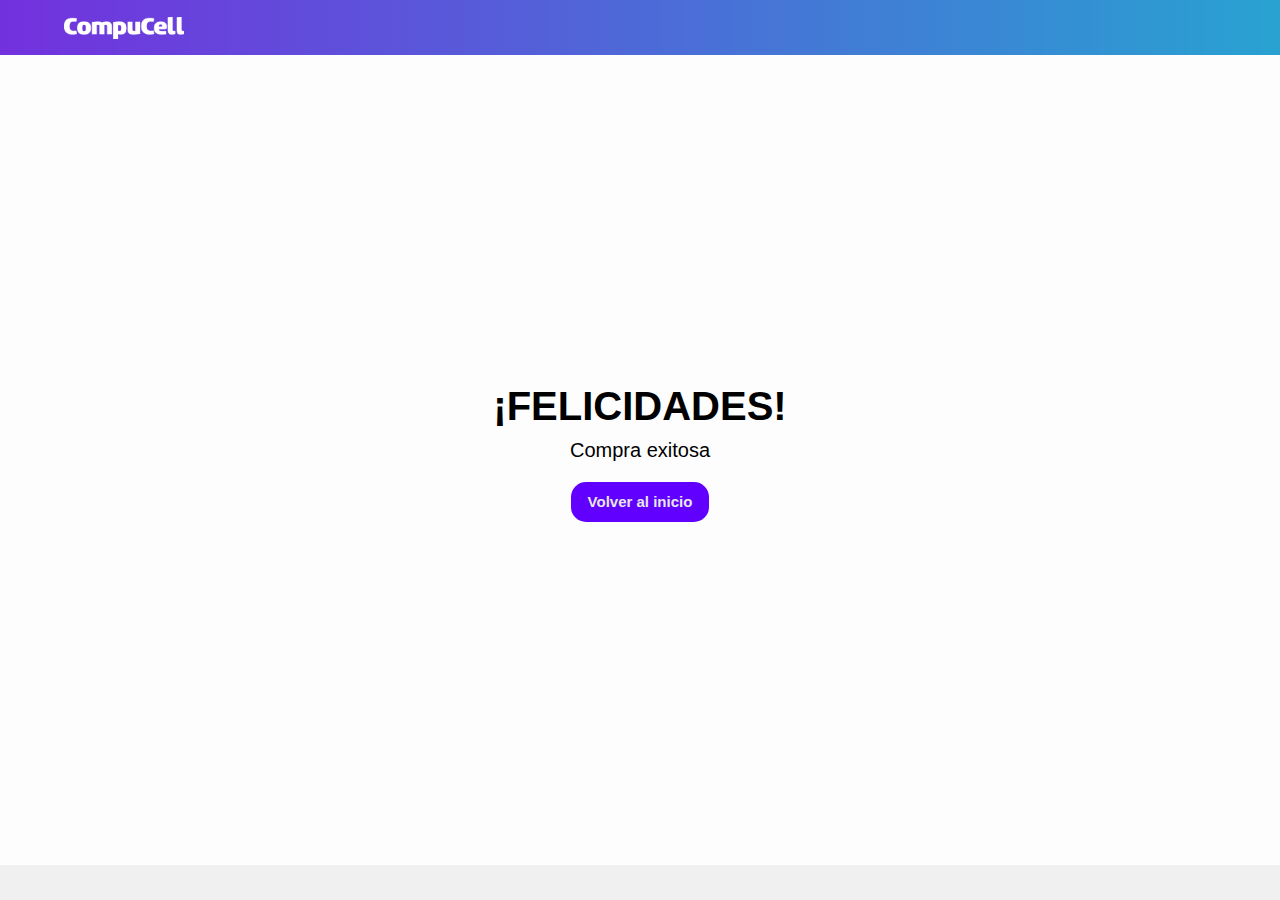
<file: confirmation.html>
<!DOCTYPE html>
<html lang="en">
<head>
    <meta charset="UTF-8">
    <meta name="viewport" content="width=device-width, initial-scale=1.0">
    <link rel="stylesheet" href="main.css">
    <title>Document</title>
</head>
<body>
    <header class="header">
        <div class="container">
            <div class="logo cell">
                <a href="index.html"><img src="src/img/logo.png" alt="logo"></a>
            </div>
        </div>
    </header>
    <div class="successful-purchase">
        <h1>¡FELICIDADES!</h1>
        <p>Compra exitosa</p>
        <button class="buy-articles"><a href="index.html">Volver al inicio</a></button>
    </div>
    
</body>
</html>
</file>
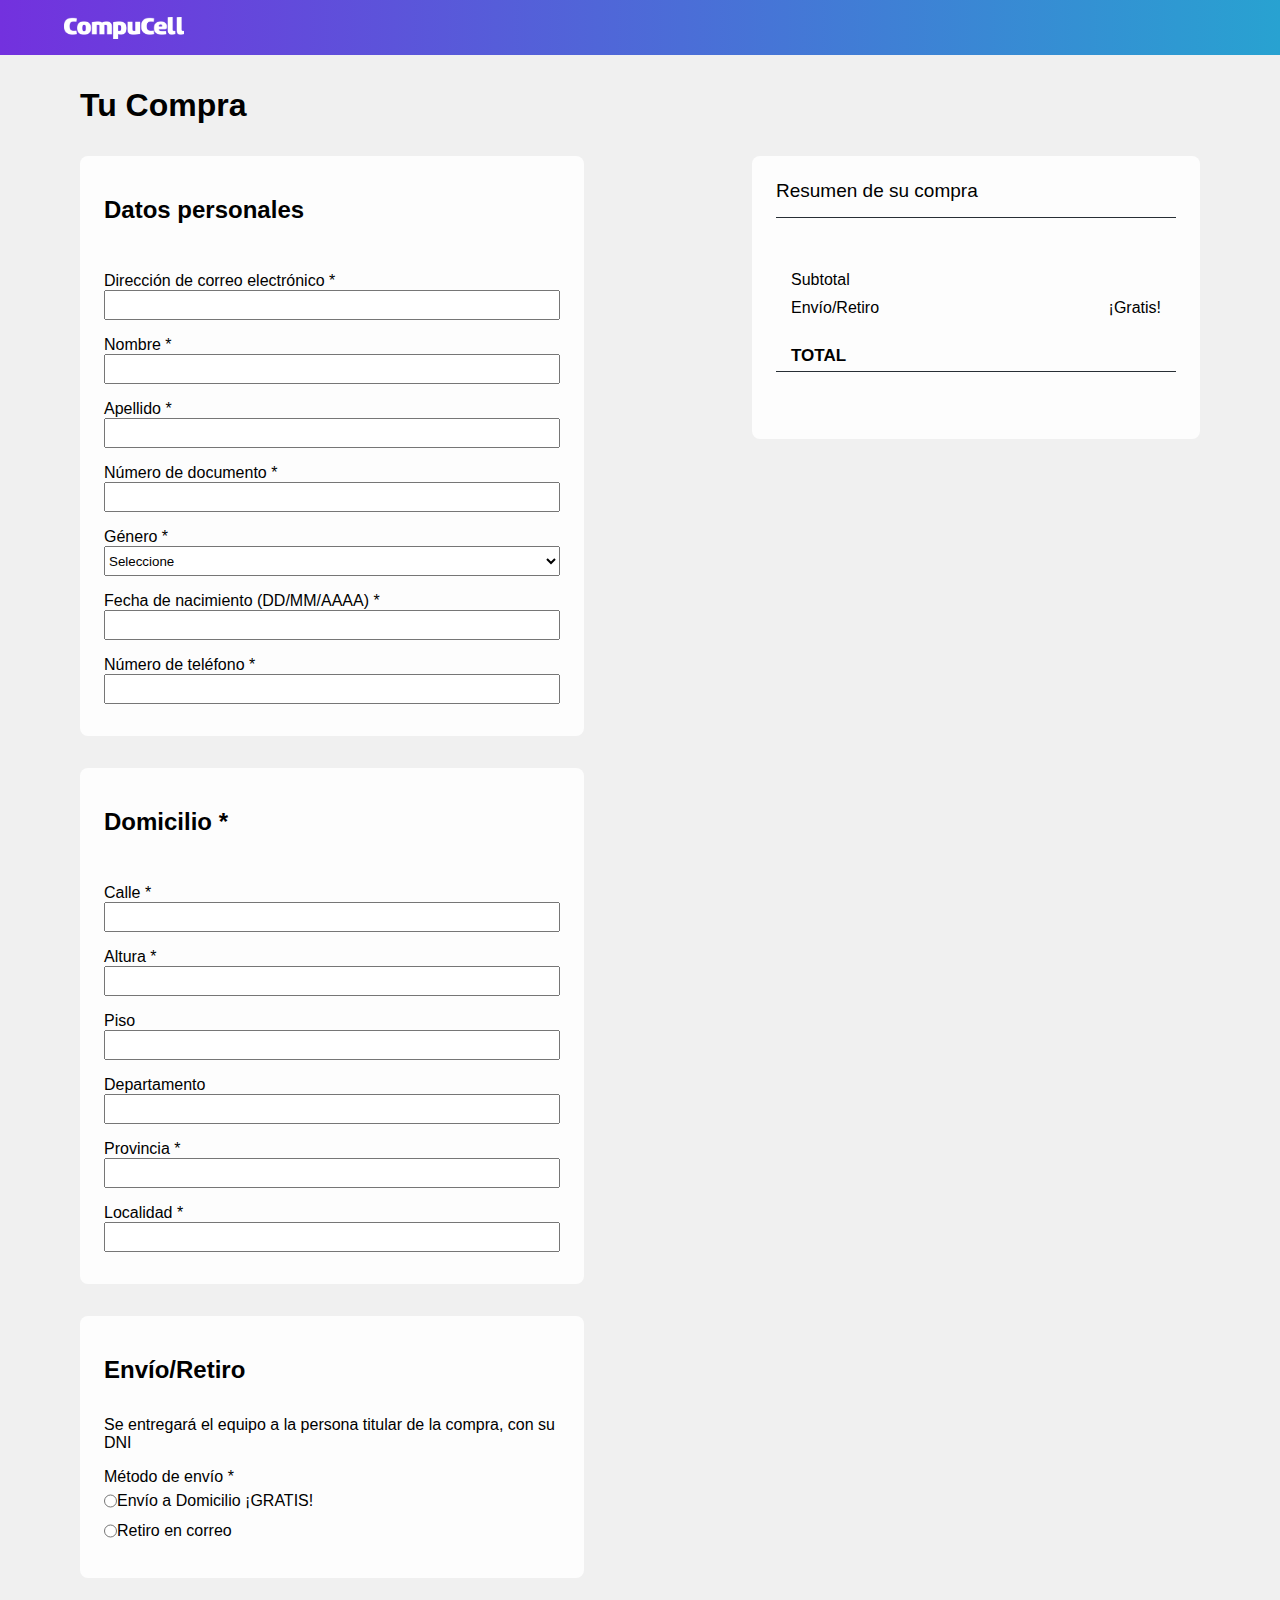
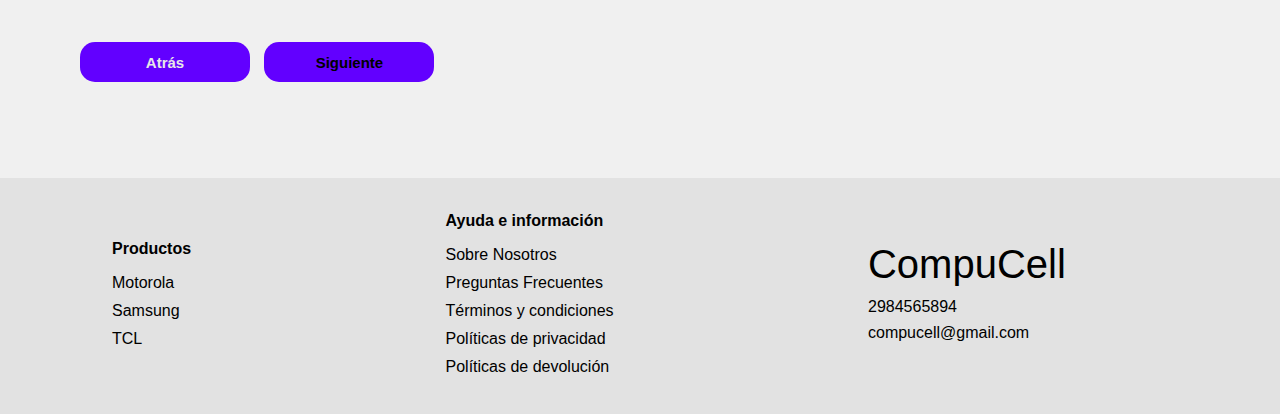
<file: form.html>
<!DOCTYPE html>
<html lang="en">
<head>
    <meta charset="UTF-8">
    <meta name="viewport" content="width=device-width, initial-scale=1.0">
    <link rel="stylesheet" href="main.css">
    <title>Formulario</title>
</head>
<body>
    <header class="header">
        <div class="container">
            <div class="logo cell">
                <a href="index.html"><img src="src/img/logo.png" alt="logo"></a>
            </div>
        </div>
    </header>
    
    <h1 class="resume-summary">Tu Compra</h1>
    <div class="form-container">
        <form id="payment-form">
            <div class="div-form">
                <h2>Datos personales</h2>
                <label for="email">Dirección de correo electrónico *</label>
                <input type="email" id="email" name="email" required>
                <span id="email-error" class="error"></span>
    
                <label for="name">Nombre *</label>
                <input type="text" id="name" name="name" required>
                <span id="name-error" class="error"></span>
    
                <label for="lastname">Apellido *</label>
                <input type="text" id="lastname" name="lastname" required>
                <span id="lastname-error" class="error"></span>
    
                <label for="dni">Número de documento *</label>
                <input type="text" id="dni" name="dni" required>
                <span id="dni-error" class="error"></span>
    
                <label for="gender">Género *</label>
                <select id="gender" name="gender" required>
                    <option value="">Seleccione</option>
                    <option value="male">Masculino</option>
                    <option value="female">Femenino</option>
                    <option value="other">Otro</option>
                </select>
                <span id="gender-error" class="error"></span>
    
                <label for="birth-date">Fecha de nacimiento (DD/MM/AAAA) *</label>
                <input type="text" id="birth-date" name="birth-date" required>
                <span id="birth-date-error" class="error"></span>
    
                <label for="phone">Número de teléfono *</label>
                <input type="tel" id="phone" name="phone" required pattern="[0-9]{10}">
                <span id="phone-error" class="error"></span>
            </div>
            
            <div class="div-form">
                <h2>Domicilio *</h2>
                <label for="street">Calle *</label>
                <input type="text" id="street" name="street" required>
                <span id="street-error" class="error"></span>
    
                <label for="altura">Altura *</label>
                <input type="number" id="altura" name="altura" required>
                <span id="altura-error" class="error"></span>
    
                <label for="floor">Piso </label>
                <input type="text" id="floor" name="floor">
                <span id="floor-error" class="error"></span>
    
                <label for="depto">Departamento </label>
                <input type="text" id="depto" name="depto">
                <span id="depto-error" class="error"></span>
    
                <label for="province">Provincia *</label>
                <input type="text" id="province" name="province" required>
                <span id="province-error" class="error"></span>
    
                <label for="location">Localidad *</label>
                <input type="text" id="location" name="location" required>
                <span id="location-error" class="error"></span>
            </div>
    
            <div class="div-form">
                <h2>Envío/Retiro</h2>
                <div><p>Se entregará el equipo a la persona titular de la compra, con su DNI</p></div>
                <label for="send-method">Método de envío *</label>
                <div>
                    <input type="radio" id="home-delivery" name="send-method" value="domicilio" required> Envío a Domicilio ¡GRATIS!
                </div>
                <div>
                    <input type="radio" id="pickup-mail" name="send-method" value="retiro" required> Retiro en correo
                </div>
                <span id="send-method-error" class="error"></span>
            </div>
            <div>
                <button class="buy-articles" onclick="window.location.href='cart.html'">Atrás</button>
                <button type="submit" id="submit-button">Siguiente</button>
            </div>
        </form>
        <div class="div-summary" id="summary">
            <p class="summary-tittle">Resumen de su compra</p>
            <div>
                <p>Subtotal</p>
                <p id="subtotal"></p>
            </div>
            <div>
                <p>Envío/Retiro</p>
                <p>¡Gratis!</p>
            </div>
            <div class="summary-total-t">
                <p class="summary-total-tittle">Total</p>
                <p id="total"></p>
            </div>
        </div>
    </div>
    <footer>
        <div >
            <p class="guide">Productos</p>
            <ul>
               <li><a href="category.htmlcategory=?Motorola" class="category-list">Motorola</a></li>
               <li><a href="category.html?category=Samsung" class="category-list">Samsung</a></li>
               <li><a href="category.html?category=TCL" class="category-list">TCL</a></li>
            </ul>
        </div> 
        <div >
            <p class="guide">Ayuda e información</p>
            <ul>
               <li><a href="sobre-nosotros.html">Sobre Nosotros</a></li>
               <li><a href="faqs.html">Preguntas Frecuentes</a></li>
               <li><a href="terminos-condiciones.html">Términos y condiciones</a></li>
               <li><a href="politicas-privacidad.html">Políticas de privacidad</a></li> 
               <li><a href="politicas-devolucion.html">Políticas de devolución</a></li> 
            </ul>
        </div>
        <div class="class-footer">
            <div class="footer-contact">
                <p class="name-footer">CompuCell</p>
                <div>
                    <i class="fa-brands fa-instagram" style="color: #000000;"></i>
                    <i class="fa-brands fa-facebook" style="color: #000000;"></i>
                </div>
            </div>
            <p>2984565894</p>
            <p>compucell@gmail.com</p>
        </div>
    </footer>
    
    <script src="js/form.js"></script>
</body>
</html>
</file>
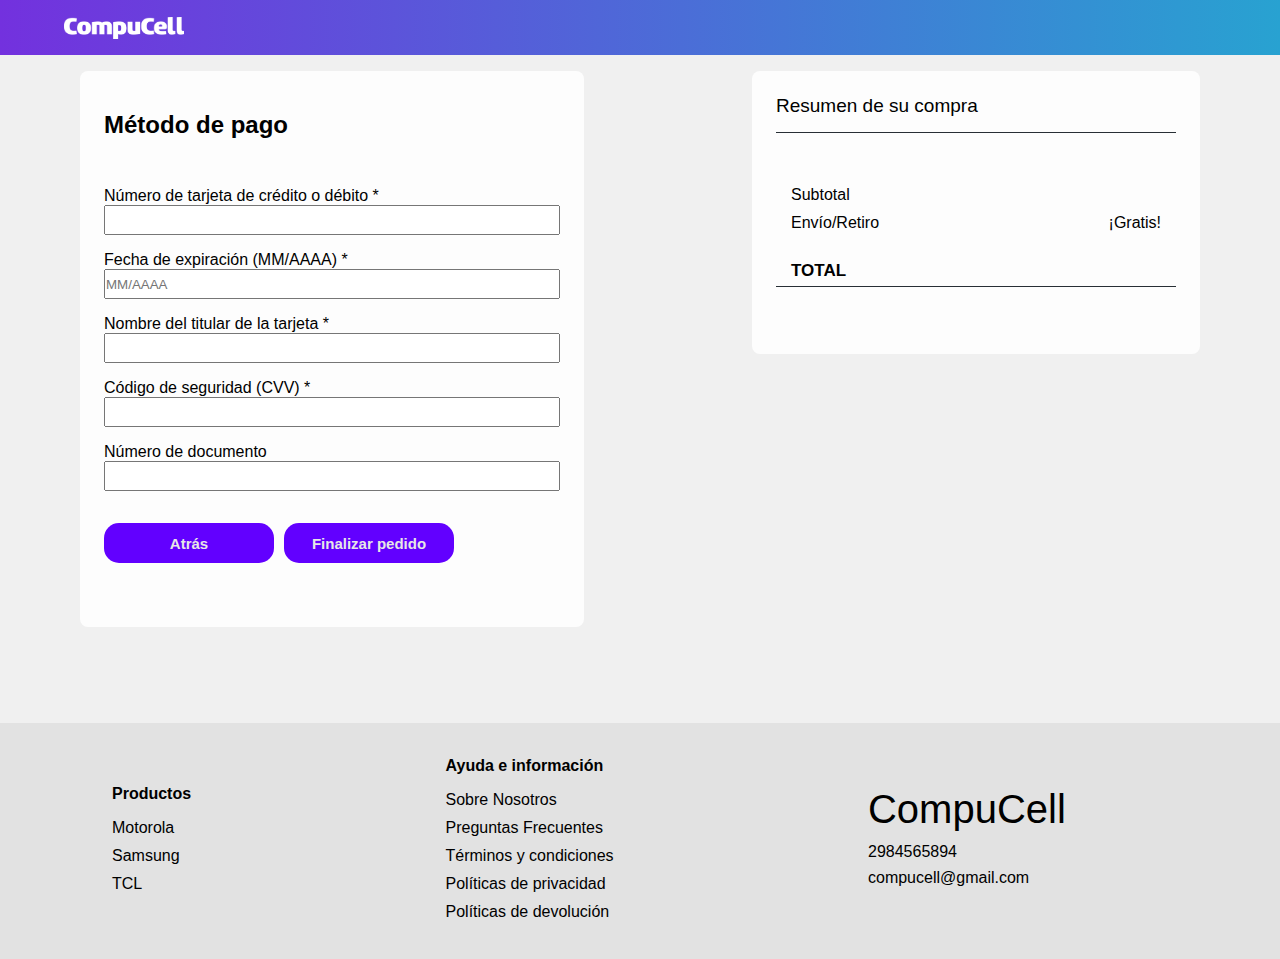
<file: form2.html>
<!DOCTYPE html>
<html lang="en">
<head>
    <meta charset="UTF-8">
    <meta name="viewport" content="width=device-width, initial-scale=1.0">
    <link rel="stylesheet" href="main.css">
    <title>Formulario</title>
</head>
<body>
    <header class="header">
        <div class="container">
            <div class="logo cell">
                <a href="index.html"><img src="src/img/logo.png" alt="logo"></a>
            </div>
        </div>
    </header>
    <div class="form-container">
        <form id="payment-method-form">
            <div class="div-form">
                <h2>Método de pago</h2>
                <label for="card-number">Número de tarjeta de crédito o débito *</label>
                <input type="text" id="card-number" name="card-number" required>
                <span id="card-number-error" class="error"></span>
    
                <label for="expiration-date">Fecha de expiración (MM/AAAA) *</label>
                <input type="text" id="expiration-date" name="expiration-date" placeholder="MM/AAAA" required>
                <span id="expiration-date-error" class="error"></span>
    
                <label for="owner-name">Nombre del titular de la tarjeta *</label>
                <input type="text" id="owner-name" name="owner-name" required>
                <span id="owner-name-error" class="error"></span>
    
                <label for="safe-code">Código de seguridad (CVV) *</label>
                <input type="text" id="safe-code" name="safe-code" required>
                <span id="safe-code-error" class="error"></span>
    
                <label for="document-number">Número de documento</label>
                <input type="text" id="document-number" name="document-number">
                <span id="document-number-error" class="error"></span>
                <div>
                    <button class="buy-articles" onclick="window.location.href='form.html'">Atrás</button>
                <button class="buy-articles" id="buy-articles" type="submit">Finalizar pedido</button>
                </div>
                
            </div>
    
           
        </form>
        <div class="div-summary" id="summary">
            <p class="summary-tittle">Resumen de su compra</p>
            <div>
                <p >Subtotal</p>
                <p id="subtotal"></p>
            </div>
            <div>
                <p>Envío/Retiro</p>
                <p>¡Gratis!</p>
            </div>
            <div class="summary-total-t">
                <p class="summary-total-tittle">Total</p>
                <p id="total"></p>
            </div>
                
        </div>
        
    </div>
    <footer>
        <div >
            <p class="guide">Productos</p>
            <ul>
               <li><a href="category.htmlcategory=?Motorola" class="category-list">Motorola</a></li>
               <li><a href="category.html?category=Samsung" class="category-list">Samsung</a></li>
               <li><a href="category.html?category=TCL" class="category-list">TCL</a></li>
            </ul>
        </div> 
        <div >
            <p class="guide">Ayuda e información</p>
            <ul>
               <li><a href="sobre-nosotros.html">Sobre Nosotros</a></li>
               <li><a href="faqs.html">Preguntas Frecuentes</a></li>
               <li><a href="terminos-condiciones.html">Términos y condiciones</a></li>
               <li><a href="politicas-privacidad.html">Políticas de privacidad</a></li> 
               <li><a href="politicas-devolucion.html">Políticas de devolución</a></li> 
            </ul>
        </div>
        <div class="class-footer">
            <div class="footer-contact">
                <p class="name-footer">CompuCell</p>
                <div>
                    <i class="fa-brands fa-instagram" style="color: #000000;"></i>
                    <i class="fa-brands fa-facebook" style="color: #000000;"></i>
                </div>
            </div>
            <p>2984565894</p>
            <p>compucell@gmail.com</p>
        </div>
    </footer>
    
<script src="js/form2.js"></script>
</body>
</html>
</file>
<file: main.css>
/************* GENERAL SETTINGS *************/
*{
    margin: 0;
    padding: 0;
    box-sizing: border-box;
}
body{
    font-family: "Roboto", sans-serif;
    background-color: #f0f0f0
}
li{
    list-style: none;
}
a{
    text-decoration: none;
}
/************* HEADER *************/
.header{
    background: rgb(115,49,222);
    background: linear-gradient(90deg, rgba(115,49,222,1) 0%, rgba(40,162,209,1) 100%);
    position: relative;
    top: 0;
    left: 0;
    width: 100%;
    z-index: 10;
    height: 55px;
    margin: 0;
}
.header .container{
    display: flex;
    align-items: center;
    justify-content: space-between;
    max-width: 1440px;
    margin: auto;
    width: 90%;
}
.header .container .cell{
    margin-top: 12px;
}
.header .logo a img{
    width: 120px;
    margin-top: 5px;
}
.header  .menu{
    transform: none;
}
.header .menu .head{
    display: none;
}
.header .menu ul{
    list-style: none;
}
.header .menu ul li{
    display: inline-block;
    padding: 0 20px;
}
.header .menu ul li:not(:last-child){
    margin-right: 25px;
}
.header .menu .dropdown{
    position: relative;
}
.header .menu .dropdown.active .sub-menu{
    display: block;
}
.header .menu a{
    text-decoration: none;
    font-size: 16px;
    color: white;
    line-height: 1.5;
    display: block;
}
.header .menu ul li a {
    padding: 15px 0;
}
.header .menu .dropdown a{
    padding-right: 15px;
}
.header .menu i{
        font-size: 10px;
        pointer-events: none;
        user-select: none;
        position: absolute;
        color: white;
        top: calc(50% - 5px);
}
.header .menu ul li i{
    right: 0;
    margin-right: 15px;
}
.header .menu .sub-menu{
    background: rgb(115,49,222);
    background: linear-gradient(90deg, rgba(92, 83, 218) 0%, rgba(78, 106, 216) 100%);
    position: absolute;    
    top: 100%;
    left: 0;
    width: 200px;
    padding: 15px 0;
    z-index: 1;
    transform-origin: top;
    visibility: hidden;
    opacity: 0;
}
.header .menu li:hover .sub-menu{
    opacity: 1;
    transform: none;
    visibility: visible;
    transition: all 0.5s ease;
}
.header .menu .sub-menu a{
    padding: 6px 10px;
}
.header .menu .sub-menu .dropdown{
    padding-right: 34px;
}
.header .menu .sub-menu span{
    background-image: linear-gradient(hsl(0, 0%, 100%), hsl(0,0%,100%));
    background-size: 0 1px;
    background-repeat: no-repeat;
    background-position: 0 100%;
    transition: background-size 0.5s ease;
}
.header .menu .sub-menu li:hover a span{
    background-size: 100% 1px;
}
.header-right{
    display: flex;
    align-items: center;
}
.header-right *{
    margin-left: 15px;
}
.header-right .search-form{
    display: flex;
    justify-content: space-around;
    background-color: white;
    border-radius: 10px;
    padding: 5px 0px;
}
.header-right .search-form input{
    margin: 0;
    padding: 0;
    border: none;
    font-size: 15px;
    margin-left: 6px;
}

.header-right .search-form .search-btn{
    color: rgb(115,49,222);
    margin: 0px 15px 0px 0px;
}
.header-right .icon-btn{
    background-color: transparent;
    border: none;
    cursor: pointer;
    font-size: 16px;
    padding: 0;
}
.header-right a{
    color: white;
    display: flex;
    justify-content: center;
    text-decoration: none;
    padding: 0;
    margin: 0;
}
.header-right a span{
    margin-left: 5px;
}
.header-right .open-menu-btn{
    display: none;
}
/************* SECTION INDEX *************/
.slider{
    background-image: url("src/img/cuotas-fijas-desktop.png") ;
    height: 94vh;
    background-image: s;
    background-size: cover;
}
/************* MAIN INDEX *************/
.main-index{
    margin: 5rem 5rem 0;
}
.main-index .container{
    display: flex;
    justify-content: space-between;
}
main div h1{
    text-align: center;
    margin: 1rem 0;
}

.main-index  aside{
    width: 20%;
    height: fit-content;
    margin: 20px 10px;
    background-color: white;
    border-radius: 12px;
    position: sticky;
}
.main-index  .filter{
    font-weight: 400;
    margin: 0;
    padding: 18px;
    border-bottom: 1px solid #909090;
}
.main-index aside div{
    padding: 15px;
}
.main-index aside h3{
    padding: 15px 0;
    font-weight: 300;
    font-size: 21px;
    padding-bottom: 15px;
}
.main-index aside  div ul li{
    list-style: none;
    margin-bottom: 10px;
}
.main-index aside div ul li button{
    color: #5a5a5b;
    background-color: transparent;
    border: none;
    font-size: 17px;
    margin-bottom: 13px;
    cursor: pointer;
    padding: 5px;
}
.category-btn.active,
.price-btn.active {
    color: white;
    background-color: #007bff;
    border-radius: 5px;
}
.main-index .price-filter ul li button{
    border: 1px solid #5a5a5b;
    border-radius: 5px;
   
}
.main-index .price-filter ul li button:hover{
    background-color: rgb(243, 243, 243);
}
.main-index .price-filter ul .price-btn.active:hover {
    color: white;
    background-color: #007bff;
    border-radius: 5px;
}

.products-container{
    display: grid;
    grid-template-columns: repeat(3, 1fr);
    gap: 1rem;
    width: 75%;
} 
.products-container .card{
    display: flex;
    flex-direction: column;
    align-items: center;
    text-align: center;
    background-color: #ffffff;
    margin: 20px;
    border-radius: 12px;
    color: #0B2739;
    height: 640px;
}
.products-container .card h3{
    font-size: 18px;
    font-weight: 400;
    margin: 5px 0;
}
.products-container .card h4{
    font-size: 25px;
    font-weight: 900;
}
.products-container .card img{
   width: 225px;
   margin: 15px 0;
}
.products-container .card .price-container{
    display: flex;
    flex-direction: column;
}
.products-container  .discount{
    background-color:  rgb(121, 58, 221);
    color: white;
    font-size: 15px;
    font-weight: 500;
    border-radius: 3px;
    padding: 0 20px;
    align-self: center;
}
.products-container  .actual-price{
    font-size: 25px;
    margin: 5px 0;
}
.products-container  .old-price{
    font-size: 18px;
    color: #86888C;
    text-decoration: line-through
}
.products-container .installments-container{
    display: flex;
    flex-direction: column;
    margin: 10px 0;
}
.products-container .installments-container p{
    color: #0088dd;
}
.products-container  .installments-container p:first-child{
    font-weight: 900;
    font-size: 17px;
}
.products-container .installments-container p:last-child{
    font-weight: 400;
    font-size: 14px;
}
.products-container .shoppping{
    display: flex;
    justify-content: space-between;
    align-items: center;
    margin: 10px 0;
    color: #3C7521;
}
.products-container .shoppping i{
    margin-right: 5px;
}
.products-container .shoppping p{
    font-size: 14px;
}
.products-container .shoppping p span{
    font-weight: 600;
}
.products-container .add-to-cart, .buy-articles{
    margin: 15px 0;
    background-color:  rgb(98, 0, 255);
    font-size: 15px;
    font-weight: 600;
    padding: 7px 15px;
    border-radius: 15px;
    border-color: transparent;
    color: rgb(231, 231, 231);
    cursor: pointer;
    height:  40px;

}
.products-container .comparar{
    display: flex;
    justify-content: space-between;
    align-items: center;
    border: none;
    width: 65%;
}
.buy-articles a{
  color: rgb(231, 231, 231);;
}
.buy-articles a:hover{
    color: white;
    font-size: 16px;
}
.products-container .add-to-cart:hover, .buy-articles:hover{
    color: white;
    font-size: 16px;
}
.main-index .equipment-description .accordion{
    background-color: blue;
}
.main-index .accordion .label{
    display: flex;
}
.main-index .accordion .shipping{
    display: flex;
}
.main-index .accordion .retire{
    display: flex;
}
.product-comparison{
    display: flex;
    justify-content: space-around;
}
.product {
    border: 1px solid #ddd;
    padding: 20px;
    margin: 10px;
    text-align: center;
}

.product img {
    max-width: 100px;
}
.select-product{
    color: rgb(231, 231, 231);
    background-color: #007BFF;
    border:none;
    cursor: pointer;
    border-radius: 5px;
    padding: 5px 15px;
}
.main-category{
    margin: 0rem 5rem;
}
#cellphone-category{
    margin: 2rem 0;
}
#compare-btn  {
    display: block;
    margin: 20px auto;
    padding: 10px 20px;
    background-color: #007BFF;
    color: rgb(231, 231, 231);
    border: none;
    border-radius: 5px;
    cursor: pointer;
    font-size: 16px;
    text-align: center;
}
#compare-btn:hover{
    color: white;
    font-weight: 600;
}
.select-product:hover{
    color: white;
    font-weight: 600;
}
#compare-btn:disabled {
    background-color: #CCCCCC;
    cursor: not-allowed;
}

#comparison-container {
    text-align: center;
    margin-top: 20px;
}
.container-comparison{
    position: fixed;
    bottom: 0;
    left: 0;
    width: 100%;
    background-color: white;
    box-shadow: 0 -2px 10px rgba(0, 0, 0, 0.1);
    z-index: 1000; /* Asegúrate de que tenga un z-index alto para que esté por encima de otros elementos */
    padding: 10px;
    display: flex;
    justify-content: space-around;
    align-items: center;
}
#comparison-container{
    display: flex;
}
#comparison-container button {
    display: block;
    margin: 10px auto;
    padding: 5px 10px;
    background-color: #007BFF;
    color: rgb(231, 231, 231);
    border: none;
    border-radius: 5px;
    cursor: pointer;
    font-size: 14px;
    text-align: center;
  }
  /************ COMPARISON PRODUCT ************/
  .comparison-main{
    display: flex;
    flex-direction: column;
    justify-content: center;
    align-items: center;
  }
.product-comparison .product p span{
    font-weight: 600;
}

.product-comparison .container-products
 p {
    margin: 15px 0;
}
  /************ CART ************/
  .main-cart{
    margin: 4rem 6rem;
    min-height: 40vh;
    color: #282F35;
 }
 .main-cart .tittle-cart{
    font-size: 30px;
    color: #282F35;
    font-weight: 500;
    border-bottom: 1px solid #282F35;
 }
 .main-cart .cart{
    display: flex;
    align-items: start;
    justify-content: space-between;
    margin: 2rem 0;

 }
 .main-cart .cart-items-container{
    width: 100%;
    display: flex;
    flex-direction: column;
    justify-content: space-between;
 }
 .main-cart .cart-item{
    display: flex;
    justify-content: space-between;
    margin-bottom: 20px;
    padding: 15px 25px;
    width: 85%;
    background-color: rgb(253, 253, 253);

 }
 .main-cart .cart-item.disabled{
    display: none;
 }
 .main-cart .article-title{
    font-weight: 300;
 }
 .main-cart .cart-article{
    display: flex;
    flex-direction: column;
    align-items: start;

 }
 .main-cart .cart-article p{
    margin-bottom: 15px;
    margin-left: 2rem;
 }
 .main-cart .cart-article img{
    width: 90px;
 }
 .main-cart  .description-item{
    display: flex;
    justify-content:start;
    align-items: center;
 }
 .main-cart.cant-article{
    display: flex;
    flex-direction: column;
    justify-content: center;
 }
 .main-cart .cant-items,  .main-cart  .item-price{
    display: flex;
    flex-direction: column;
    justify-content: space-between;
    height: 85px;
 }
 .main-cart .cant-items div input{
    width: 20px;
 }
 .main-cart .cant-items div{
    cursor: pointer;
    display: flex;
    justify-content: center;
    align-items: center;
 }
 .main-cart .cant-items div span{
    margin-right: 5px;
 }
 .main-cart .cant-items div button{
    border: none;
    cursor: pointer;
 }
 .main-cart .cart .summary{
    display: flex;
    flex-direction: column;
    justify-content: space-between;
    padding: 15px 25px;
    width: 20%;
    background-color: rgb(253, 253, 253);

 }
 .main-cart .summary.disabled{
    display: none;
 }
 .main-cart .summary div{
    display: flex;
    justify-content: space-between;
 }
.summary-tittle{
    font-weight: 300;
    font-size: 19px;
    border-bottom: 1px solid #282F35;
    padding-bottom: 15px;
    margin: 1rem 0 3rem 0;
 }
 
 .summary-total{
    margin-bottom: 2.2rem;
    font-weight: 600;
    font-size: 17px;
 }
.summary-total-tittle{
    text-transform: uppercase; 
 }

.back-shopping{
    background-color:  rgb(98, 0, 255);
    font-size: 15px;
    font-weight: 600;
    padding: 7px 15px;
    border-radius: 15px;
    border-color: transparent;
    cursor: pointer;
    height:  40px;
}
.back-shopping a{
    text-decoration: none;
    color: rgb(231, 231, 231);
}
.back-shopping a:hover{
    color: white;
    font-size: 16px;
}
#empty-cart{
    width: 100%;
}
.disabled {
    display: none;
}
/**************** INFO SECTION ****************/
.info-section{
    margin: 4rem 8rem;
}
.info-content{
    margin-top: 2rem;
    display: flex;
    justify-content: center;
}
.info-section h1{
    margin-bottom: 1rem;
}
.info-section h1, .info-section h3{
    text-align: center;

}
.info-section div{
    display: flex;
    justify-content: center;
    align-items:flex-start;
}
.info-section div aside{
    width: 30%;
    margin: 0 2rem;
}

.info-section div aside li{
    margin: 1rem 0;
    text-align: center;
    padding: 5px; 
    background-color: whitesmoke;    
    border-radius: 8px;
    width: 300px;
}
.info-section div aside li:first-child{
    margin: 0;
}
.info-section div aside li:hover{
    background-color: rgb(115,49,222)
}
.info-section div aside li a{
    color: black;
    cursor: pointer;
    display: block;
    font-weight: 700;
    padding: 15px;
    text-align: left;

}
.info-section div aside li a:hover{
    color: whitesmoke;
    transition: all .3s ease-in-out;
}
.info-section section{
    background-color: white;
    border-radius: 8px;
    width: 70%;
}
.info-section section p{
    margin-bottom: 0rem;
    line-height: 30px;
    font-weight: 400;
    word-spacing: 3px;
    padding: 17px;
    font-size: 17px;
}
.info-section section .about-us, .info-section section .privacy-policy, .info-section section .terms-conditions, .info-section section .return-policy{
    display: flex;
    flex-direction: column;

}
.info-section .terms-conditions p span{
    text-decoration: underline;
    font-weight: bolder;
}
.info-section .return-policy p span, .info-section .privacy-policy p span{
    font-weight: bolder;
}
.info-section section div h4{
    padding: 15px;
    font-size: 20px;
}
/**************** FAQ's ****************/
.info-section section .acc_container{
    display: flex;
    flex-direction: column;
}
.info-section section .acc_box{
    width: 100%;
    display: flex;
    flex-direction: column;
    background-color: #ebebeb;
    margin-top: 10px;
}
.info-section .acc_heading{
    width: 100%;
    display: flex;
    justify-content: space-between;
    align-items: center;
}
.info-section .heading{
    font-size: 18px;
    font-weight: bold;
    color: rgb(59, 59, 59);
}
.info-section img{
    width: 20px;
    margin: 0 1rem;
}
.info-section .acc_text {
    max-height: 0;
    overflow: hidden;
    padding: 0;
    transition: all .2s ease-out;
}
.info-section .acc_heading .symbol{
    font-size: 20px;
}
.info-section .acc_box.active .acc_text {
   max-height: 100vh;
   transition: all .4s ease-in;
}
.info-section .acc_box.active{
    background-color: white;
 }

 .info-section .acc_box.active .acc_heading .symbol{
    background-color: white;
    font-size: 20px;
 }
/**************** FOOTER ****************/
footer{
    background: rgb(226, 226, 226);
    display: flex;
    justify-content: space-between;
    align-items: center;
    padding: 2.1rem 7rem;
    margin-top: 3rem;
}
footer a, footer p, footer i{
    color: black; 
}
footer div .guide{
    margin-bottom: 0.7rem;
    font-weight: 600;
}
footer div ul li{
    padding: 5px 0;
}
.footer-contact{
    display: flex;
    align-items: center;
    justify-content: space-between;
    width: 300px;
    margin-bottom: 0.7rem;
}
.footer-contact div{
    display: flex;
    justify-content: space-between;
    width: 80px;
}
 .footer-contact div i{
   font-size: 30px;
}
.footer-contact .name-footer{
    font-size: 40px;
}
.class-footer p:nth-child(2), .class-footer p:nth-child(3)  {
    margin-bottom: 0.5rem;
}

/**************** FORM ****************/
.resume-summary{
    margin: 2rem 5rem 1rem;
}
.form-container{
    display: flex;
    justify-content: space-between;
    align-items: start;
    margin: 0 5rem; 
}

.form-container h2{
    margin: 2rem 0 ;
}
.form-container  button{
    background-color:  rgb(98, 0, 255);
    font-size: 15px;
    font-weight: 600;
    padding: 7px 15px;
    border-radius: 15px;
    border-color: transparent;
    cursor: pointer;
    height:  40px;
    width: 170px;
    align-self: center;
    margin: 2rem 0;
    margin-right: 10px;
}
.form-container  button a{
    text-decoration: none;
    color: rgb(231, 231, 231);
}
.form-container  button a:hover{
    color: white;
    font-size: 16px;
}
#payment-form, #payment-method-form{
    display: flex;
    flex-direction: column;
    width: 45%;
    margin: 1rem 0;


}
 .div-form{
    display: flex;
    flex-direction: column;
    background-color: rgb(253, 253, 253);
    border-radius: 8px;
    margin-bottom: 2rem;
    padding: 0.5rem 1.5rem 2rem;
}

.div-form div{
    display: flex;
    justify-content: start;
    align-items: center;
}
#payment-form label, #payment-method-form label{
    margin-top: 1rem;
}
#payment-form input, #payment-form select, #payment-method-form input{
    height: 30px;
}
.error {
    color: red;
    font-size: 12px;
}
.div-summary{
    width: 40%;
    display: flex;
    flex-direction: column;
    background-color: rgb(253, 253, 253);
    border-radius: 8px;
    margin: 1rem 0;
    padding: 0.5rem 1.5rem 2rem;
}

.div-summary div{
    display: flex;
    justify-content: space-between;
}
.div-summary div p{
    padding: 5px 15px;
}
.div-summary img{
    width: 120px;
}
.summary-tittle{
    font-weight: 300;
    font-size: 19px;
    border-bottom: 1px solid #282F35;
    padding-bottom: 15px;
    margin: 1rem 0 3rem 0;
 }
 
 .summary-total-t{
    margin-bottom: 2.2rem;
    font-weight: 600;
    font-size: 17px;
    border-bottom: 1px solid #282F35;
    margin-top: 1.2rem;
 }
 
 .div-summary .product-description{
    display: flex;
    justify-content: start;
    margin: 1rem 0;
    padding: 15px 0;
    border-bottom: 1px solid #282F35;
 }


/**************** PURCHASE ****************/
.successful-purchase {
    height: 90vh;
    display: flex;
    flex-direction: column;
    justify-content: center; 
    align-items: center;
    text-align: center; 
    background-color: rgb(253, 253, 253);
}
.successful-purchase h1{
    font-size: 40px;
    margin-bottom: 10px;
}
.successful-purchase p{
    font-size: 20px;
}
.successful-purchase button {
    margin-top: 20px; 

}
</file>
